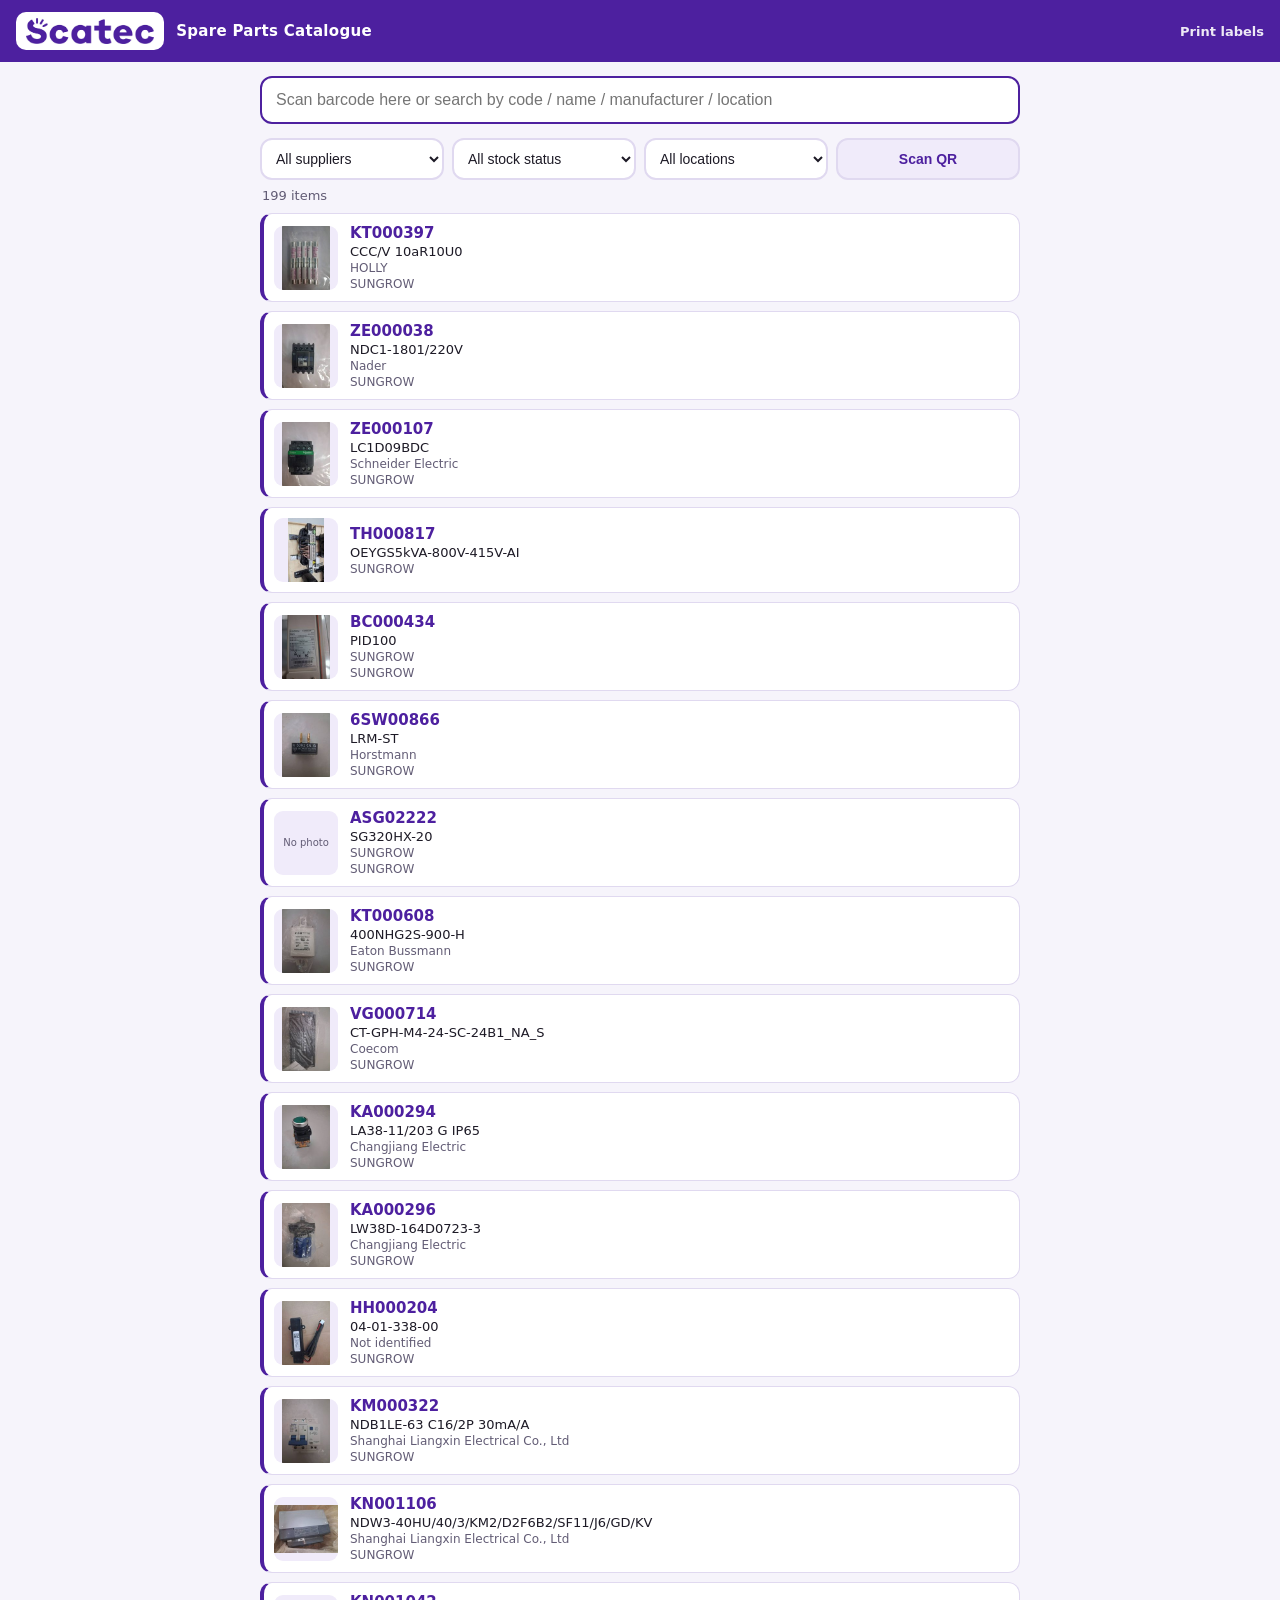
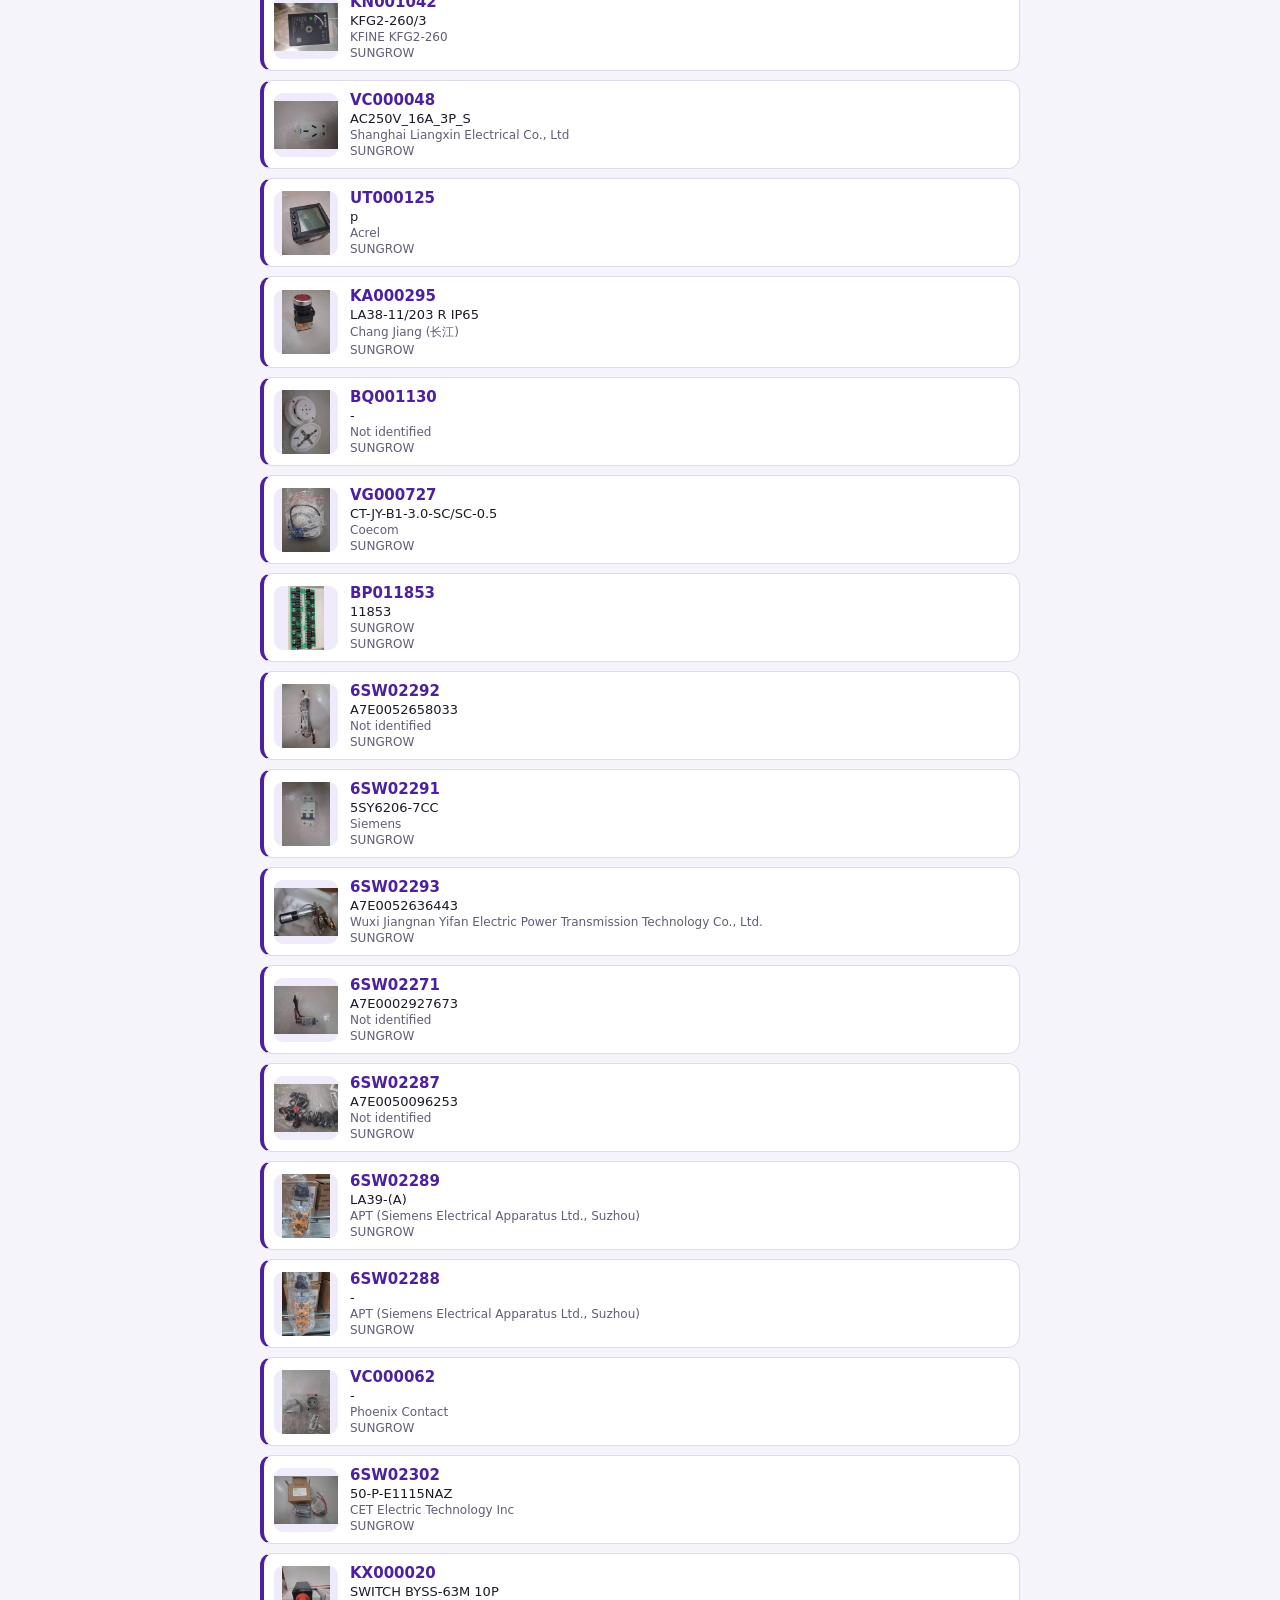
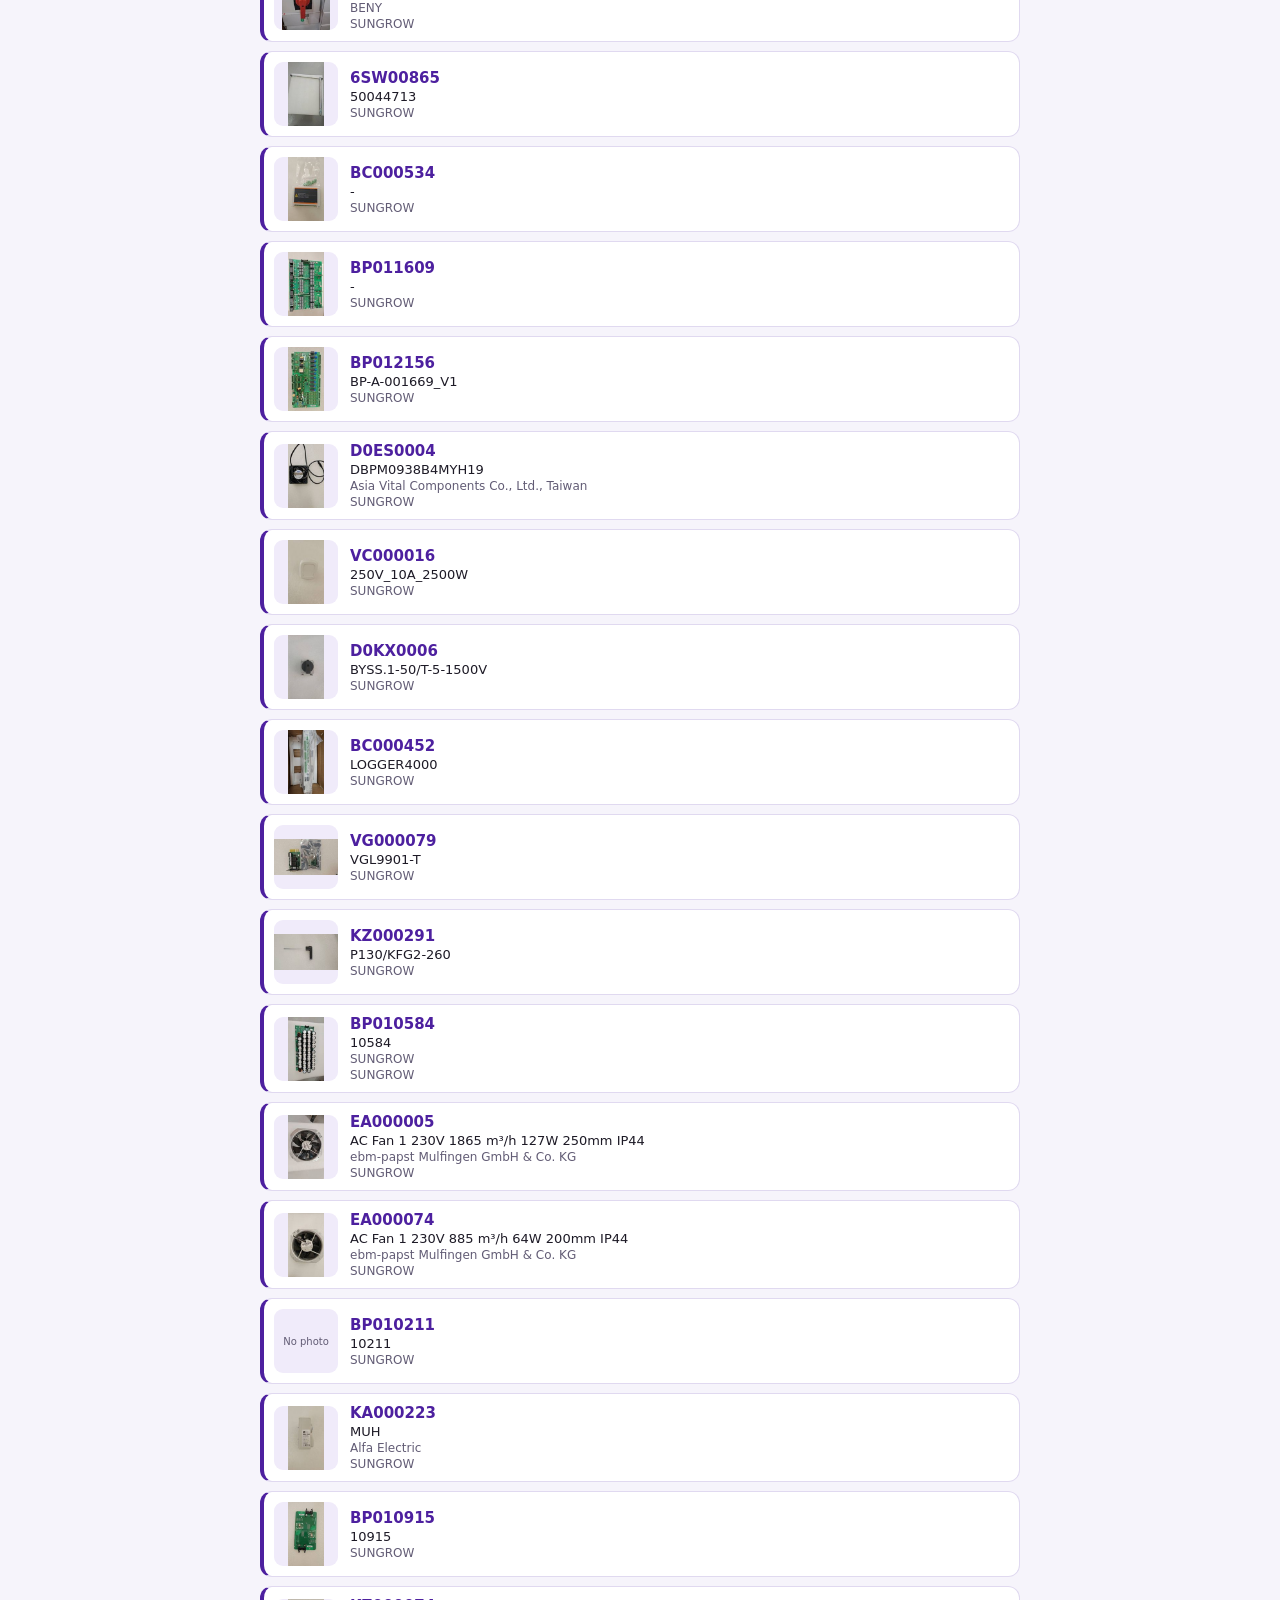
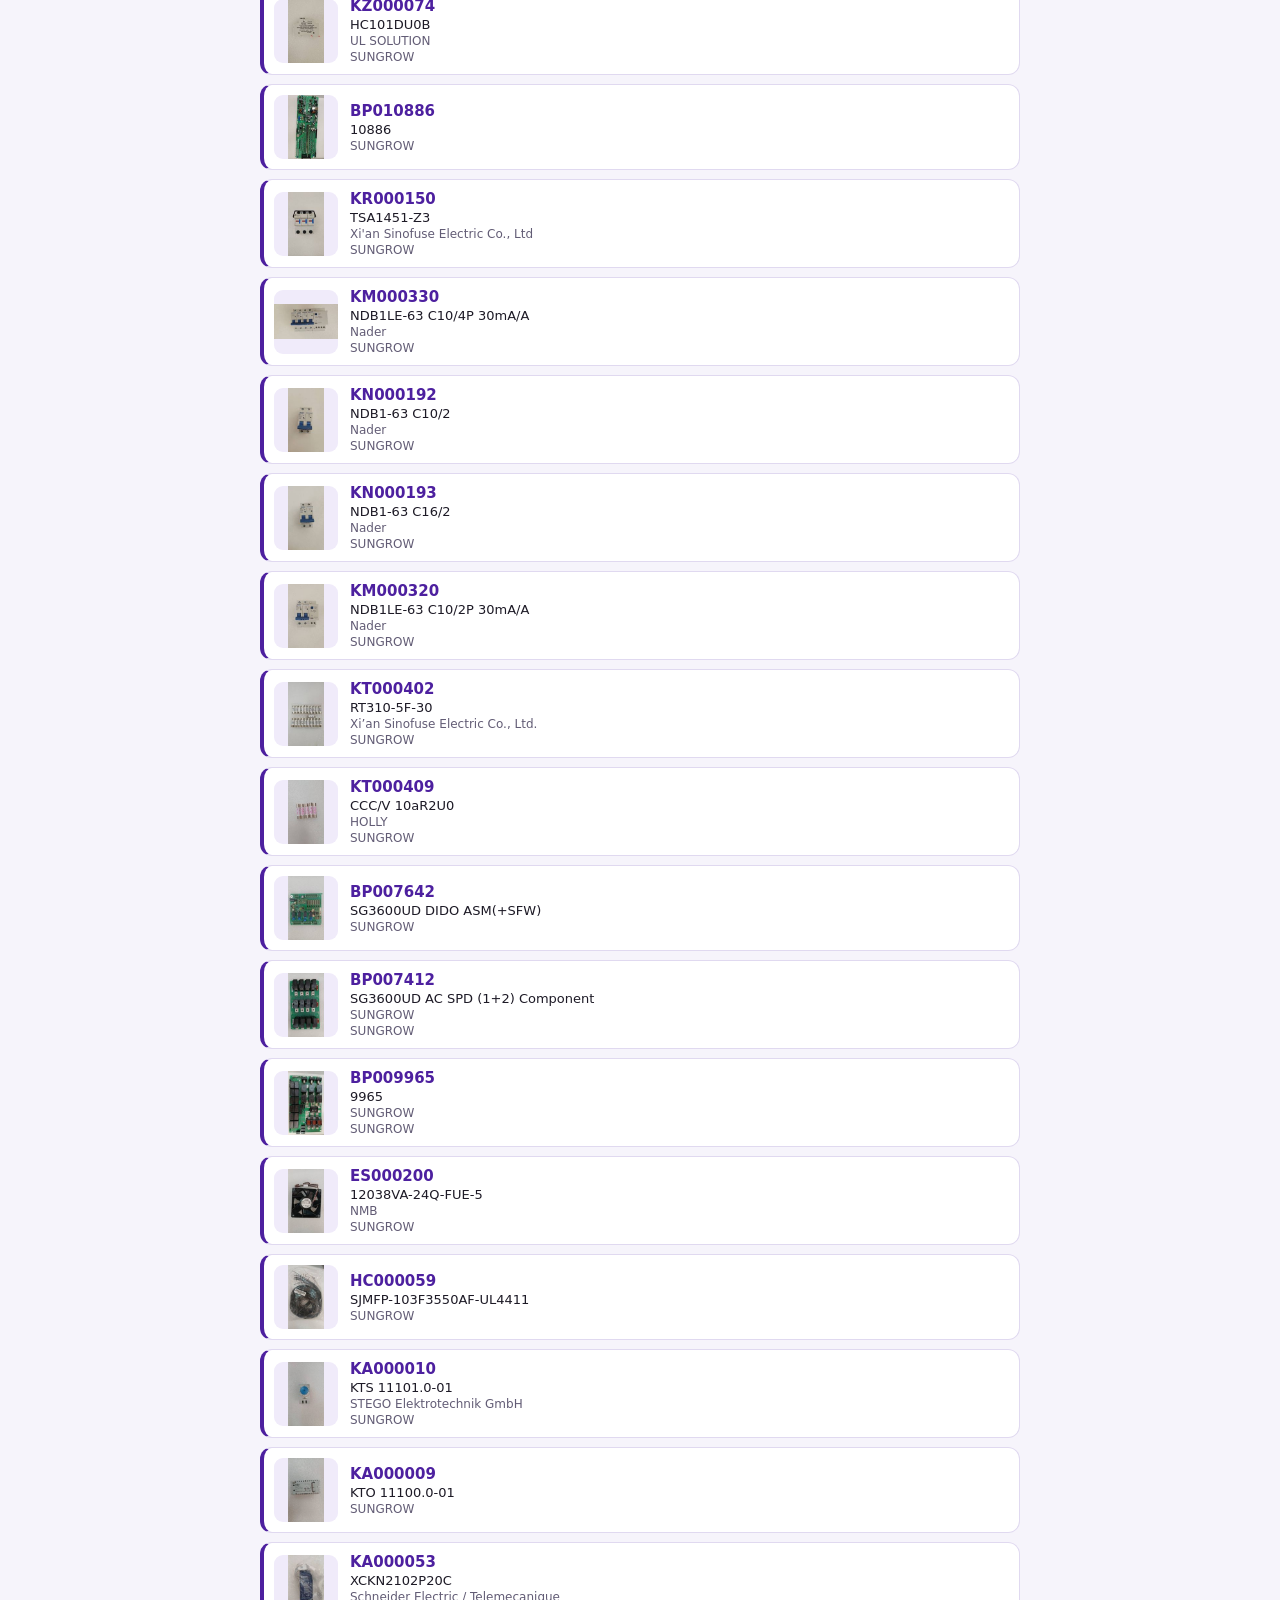
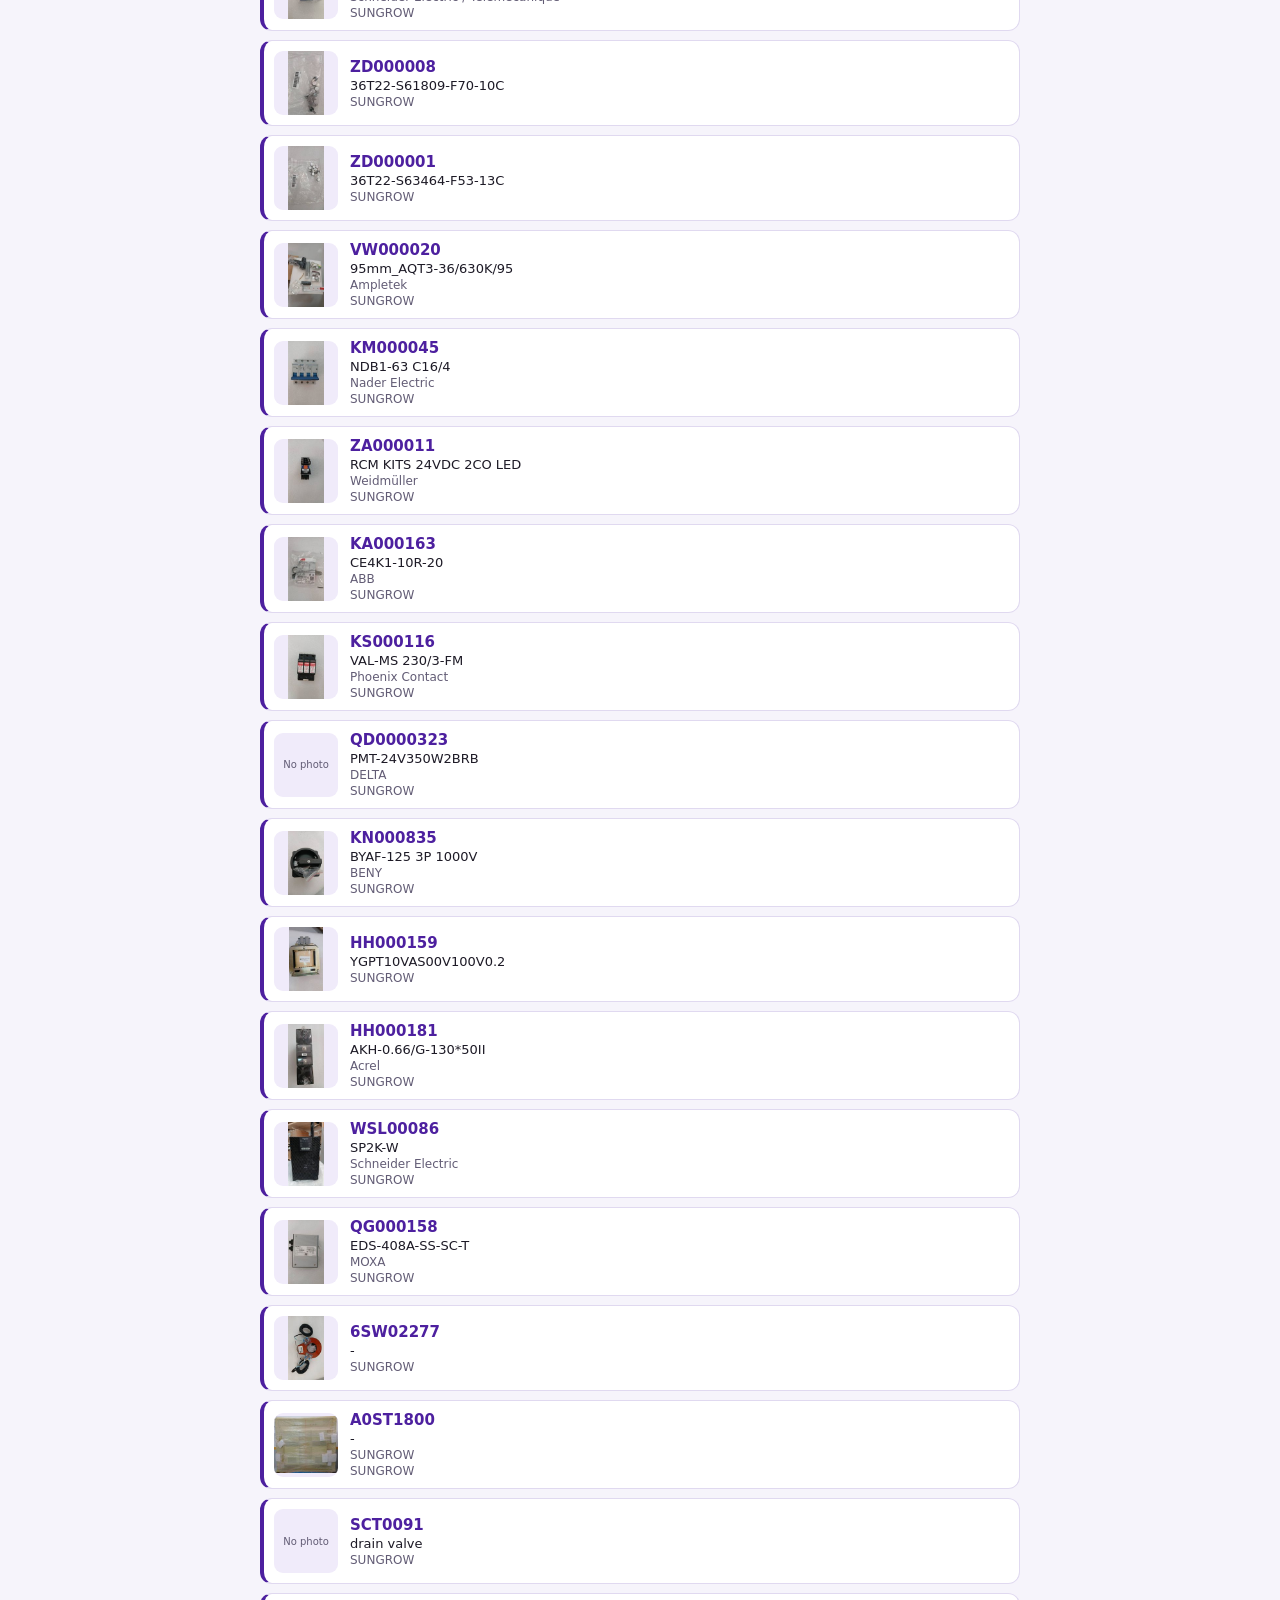
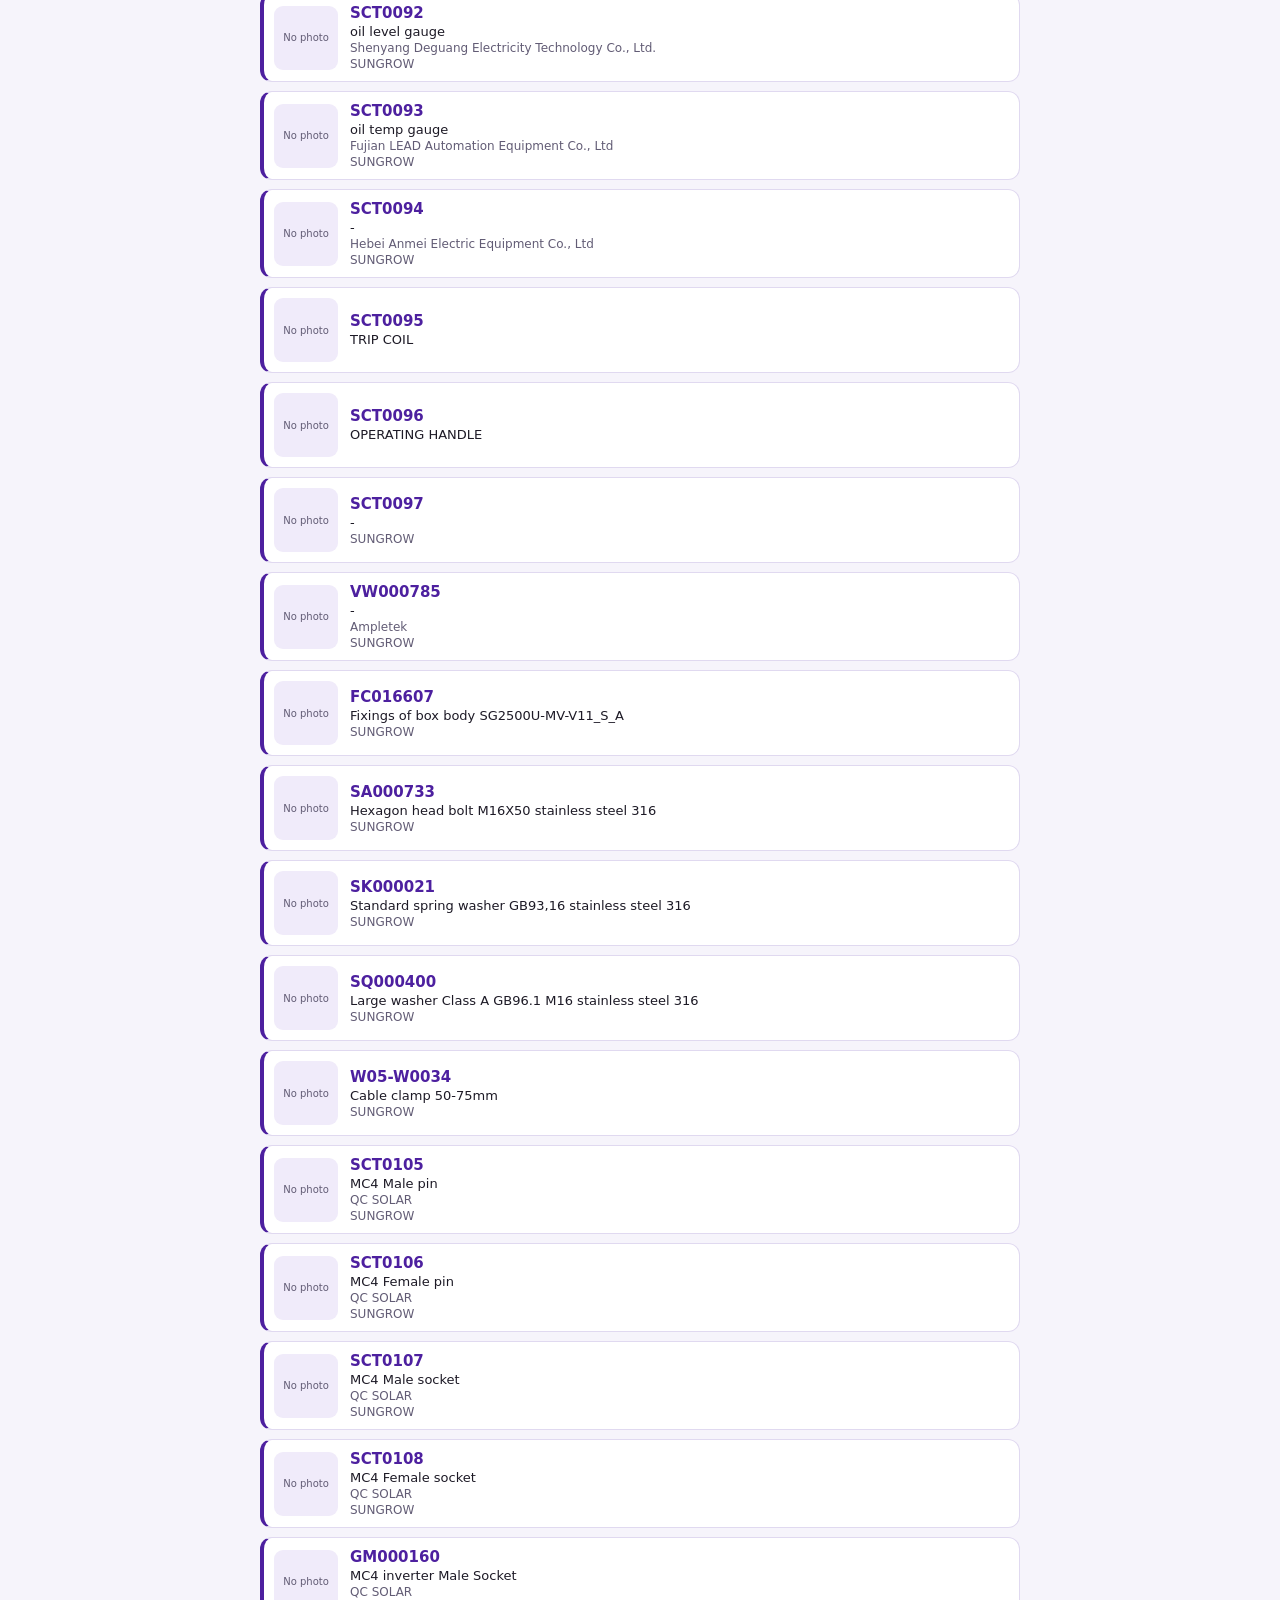
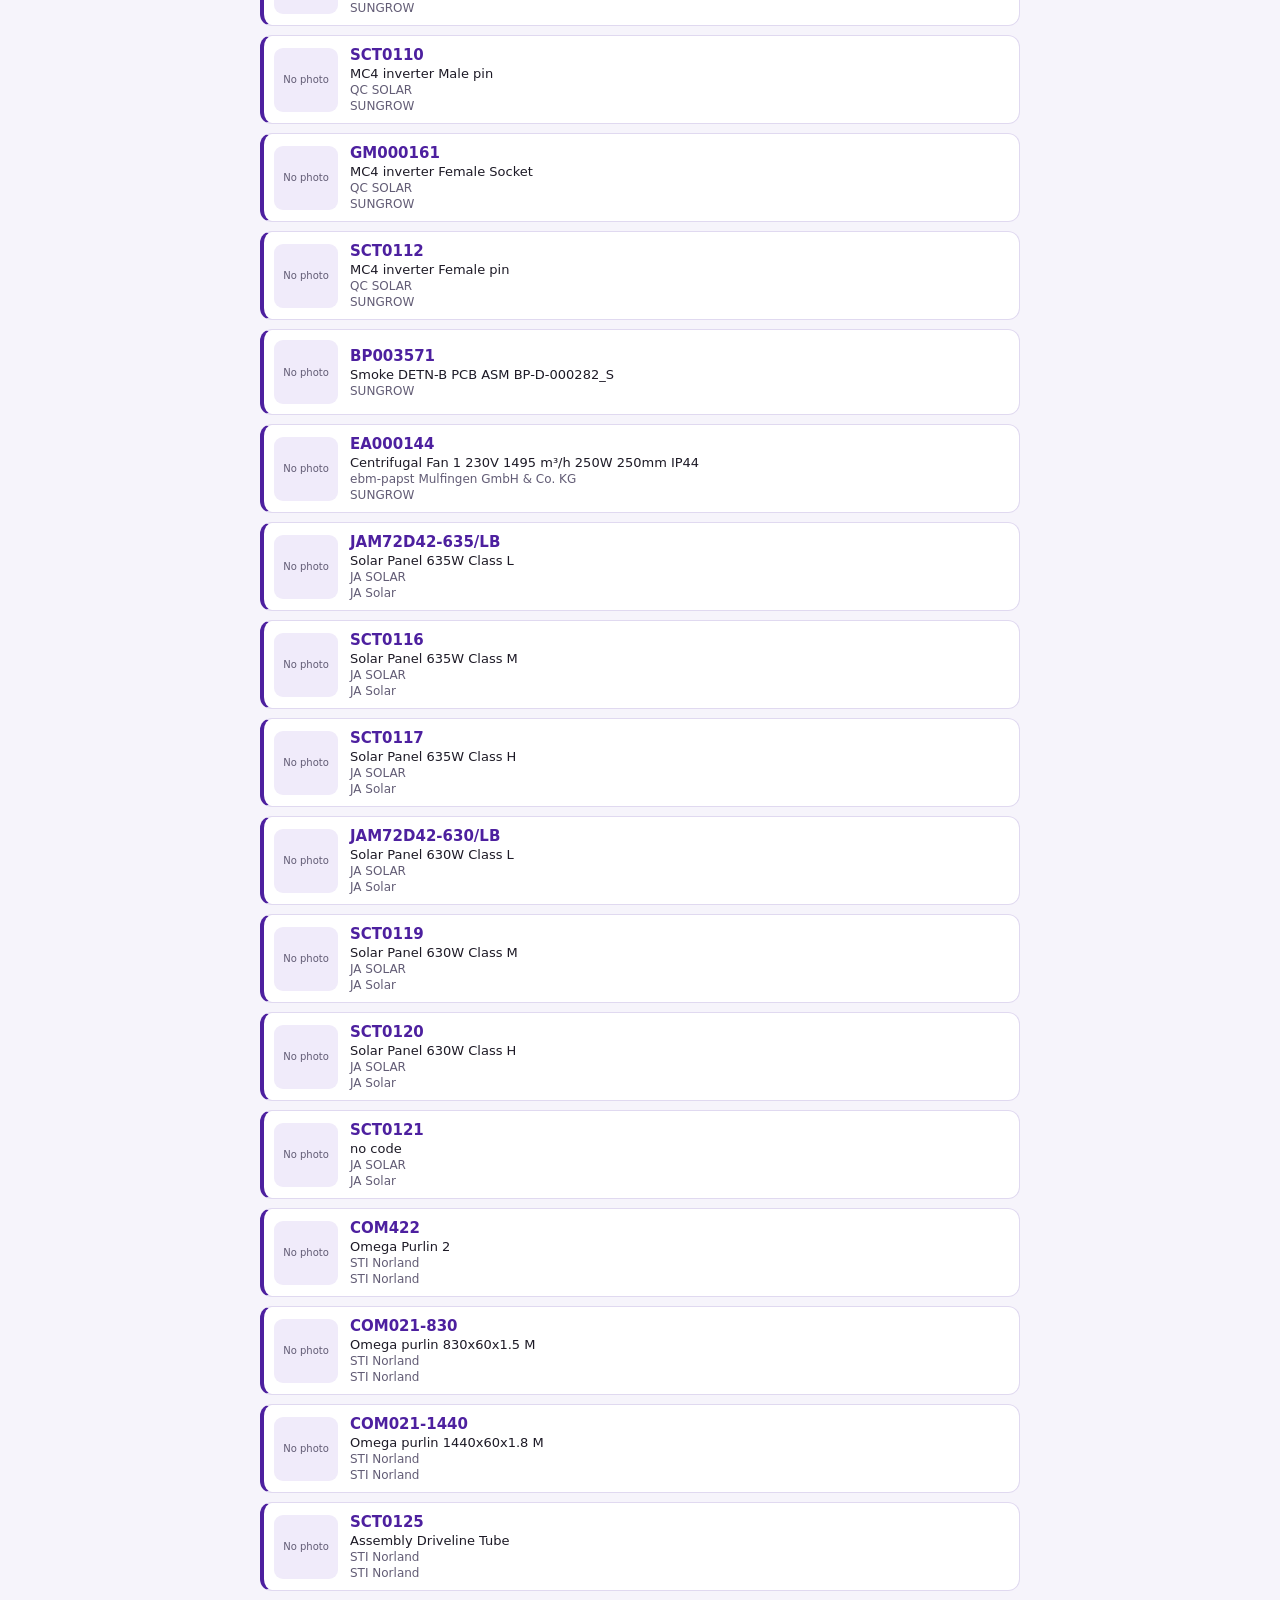
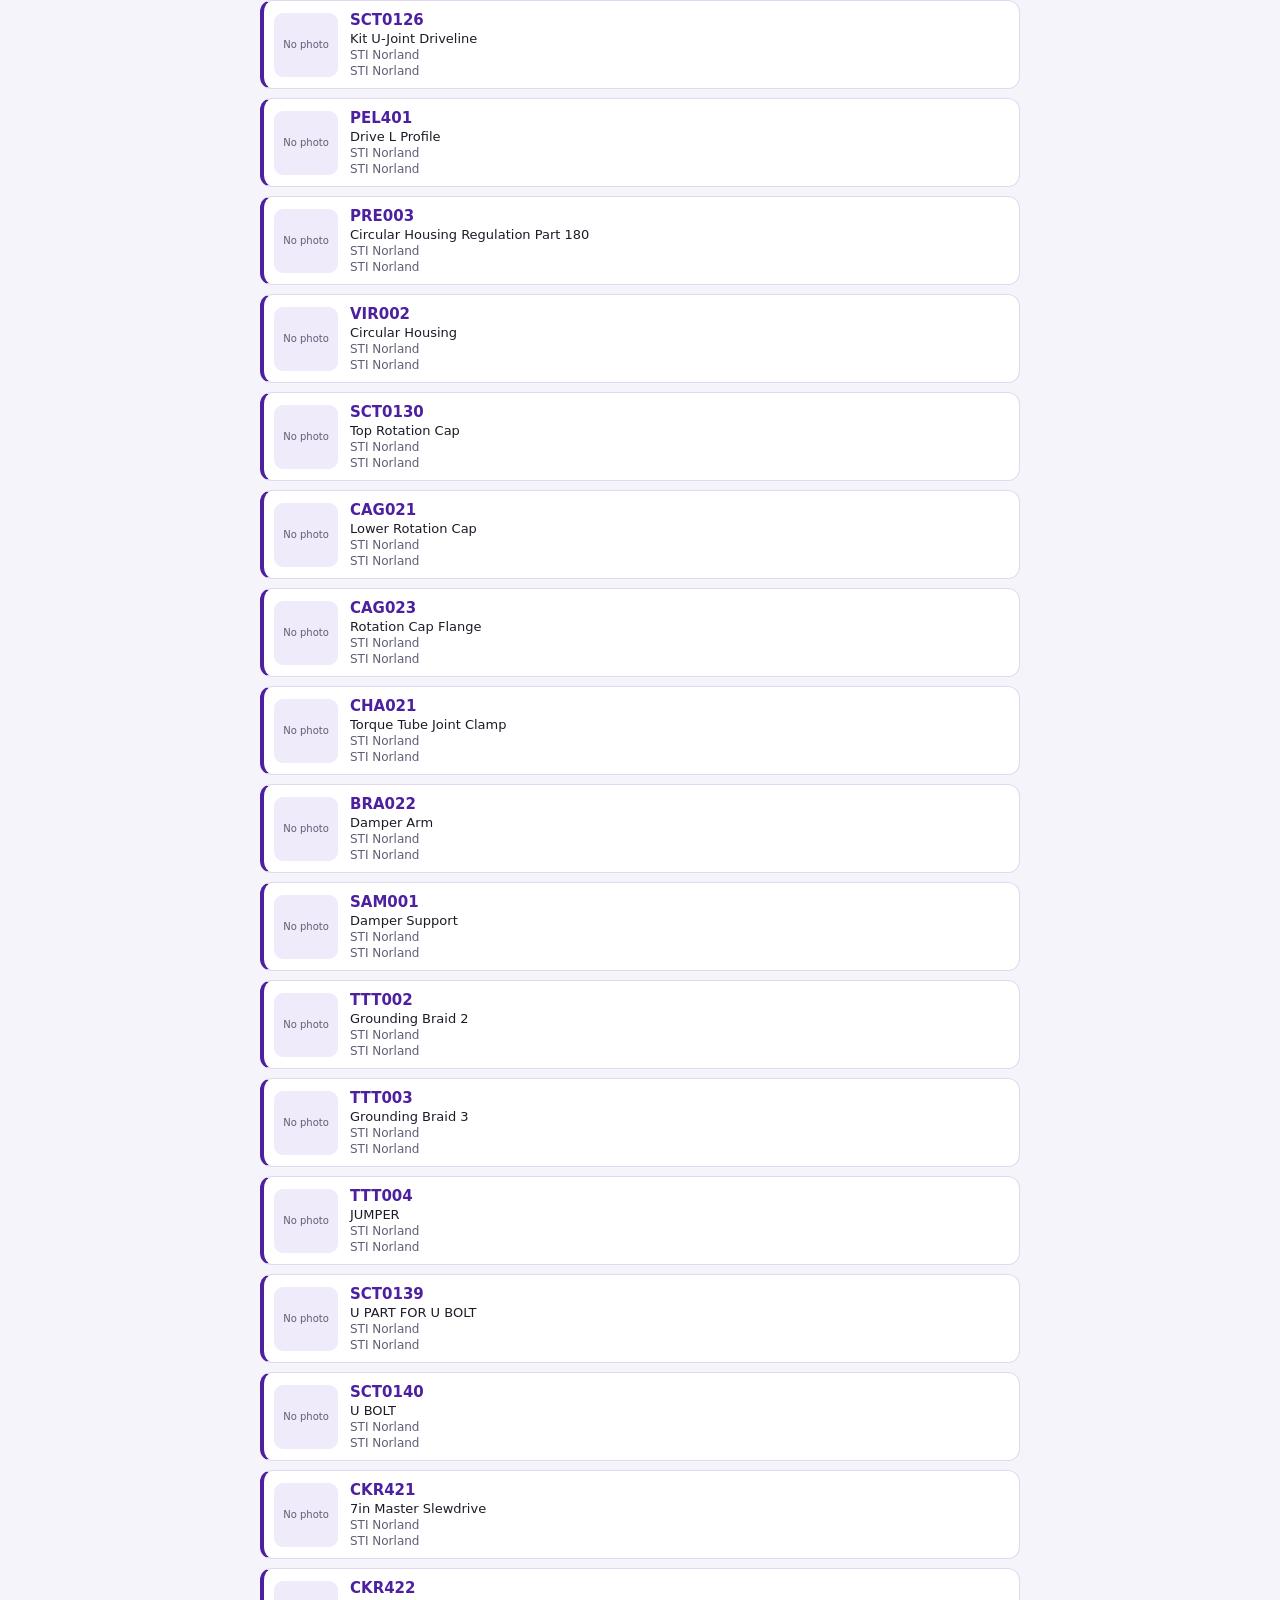
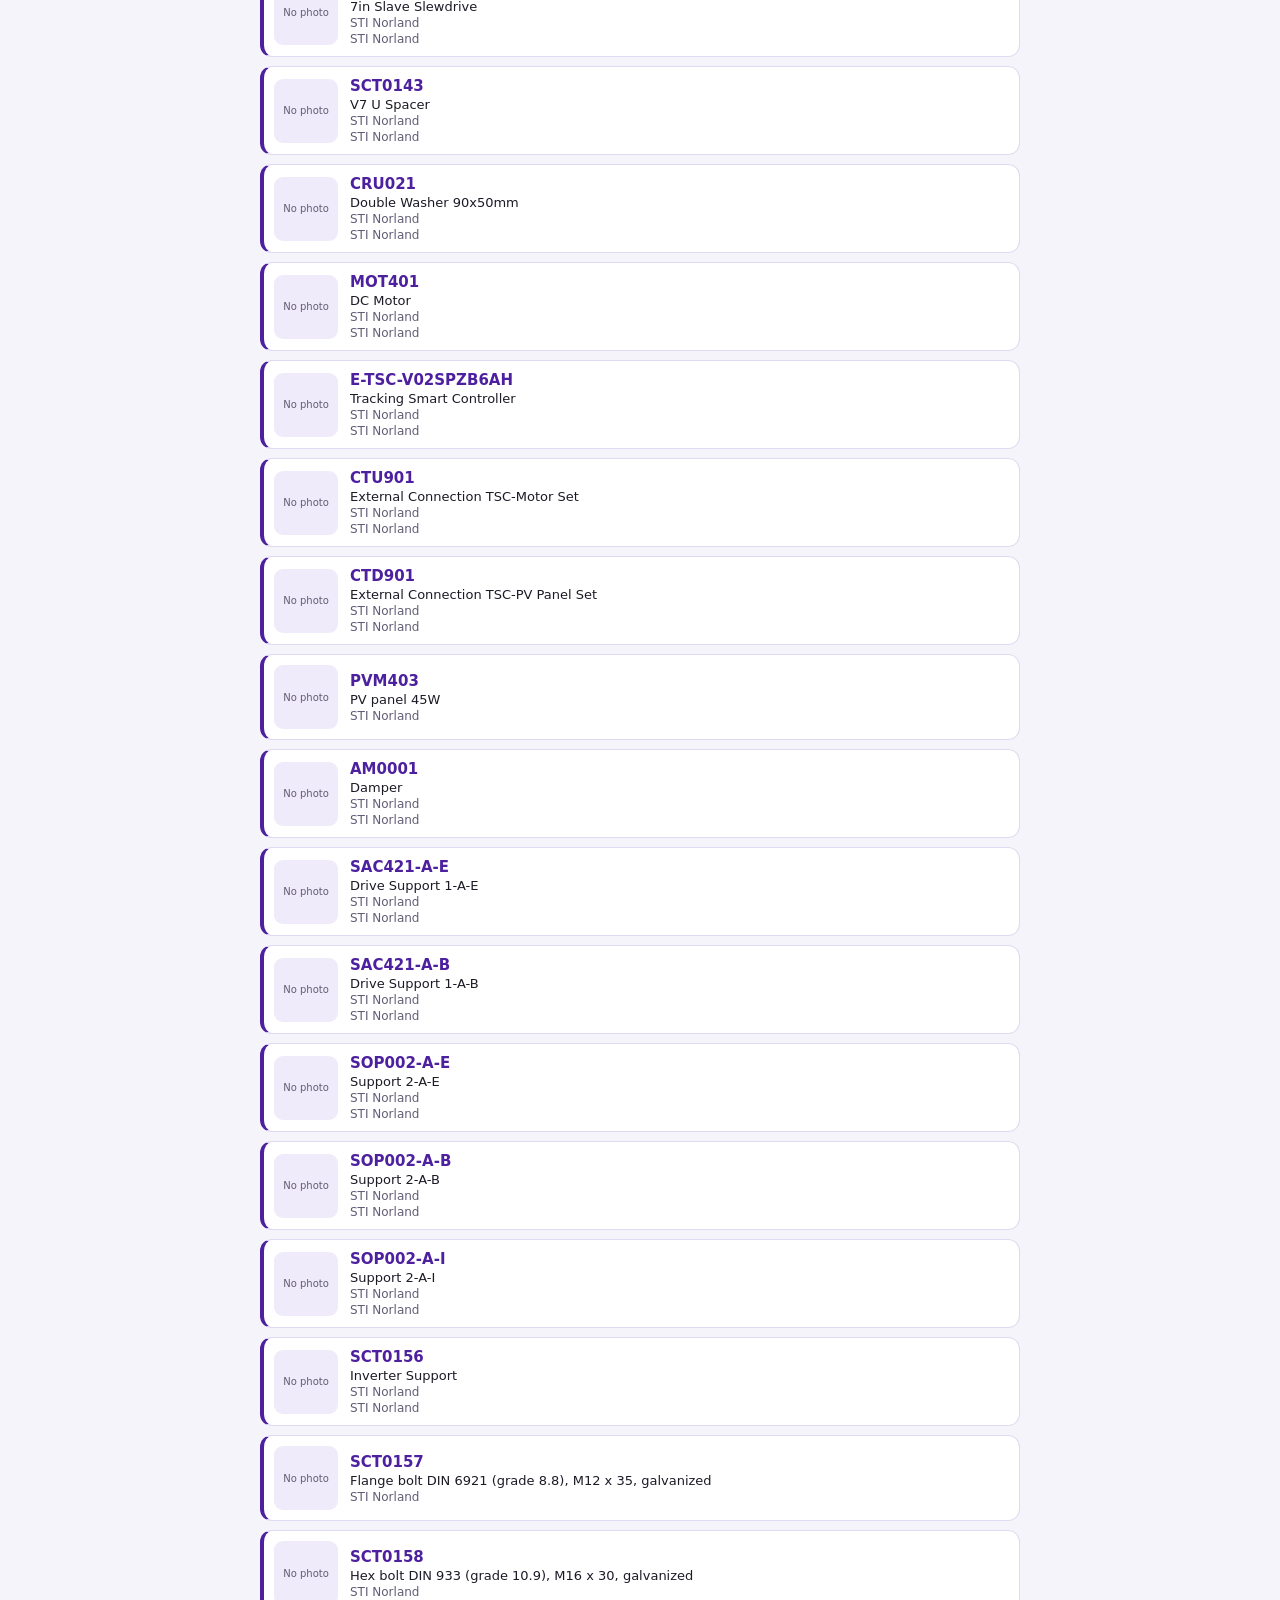
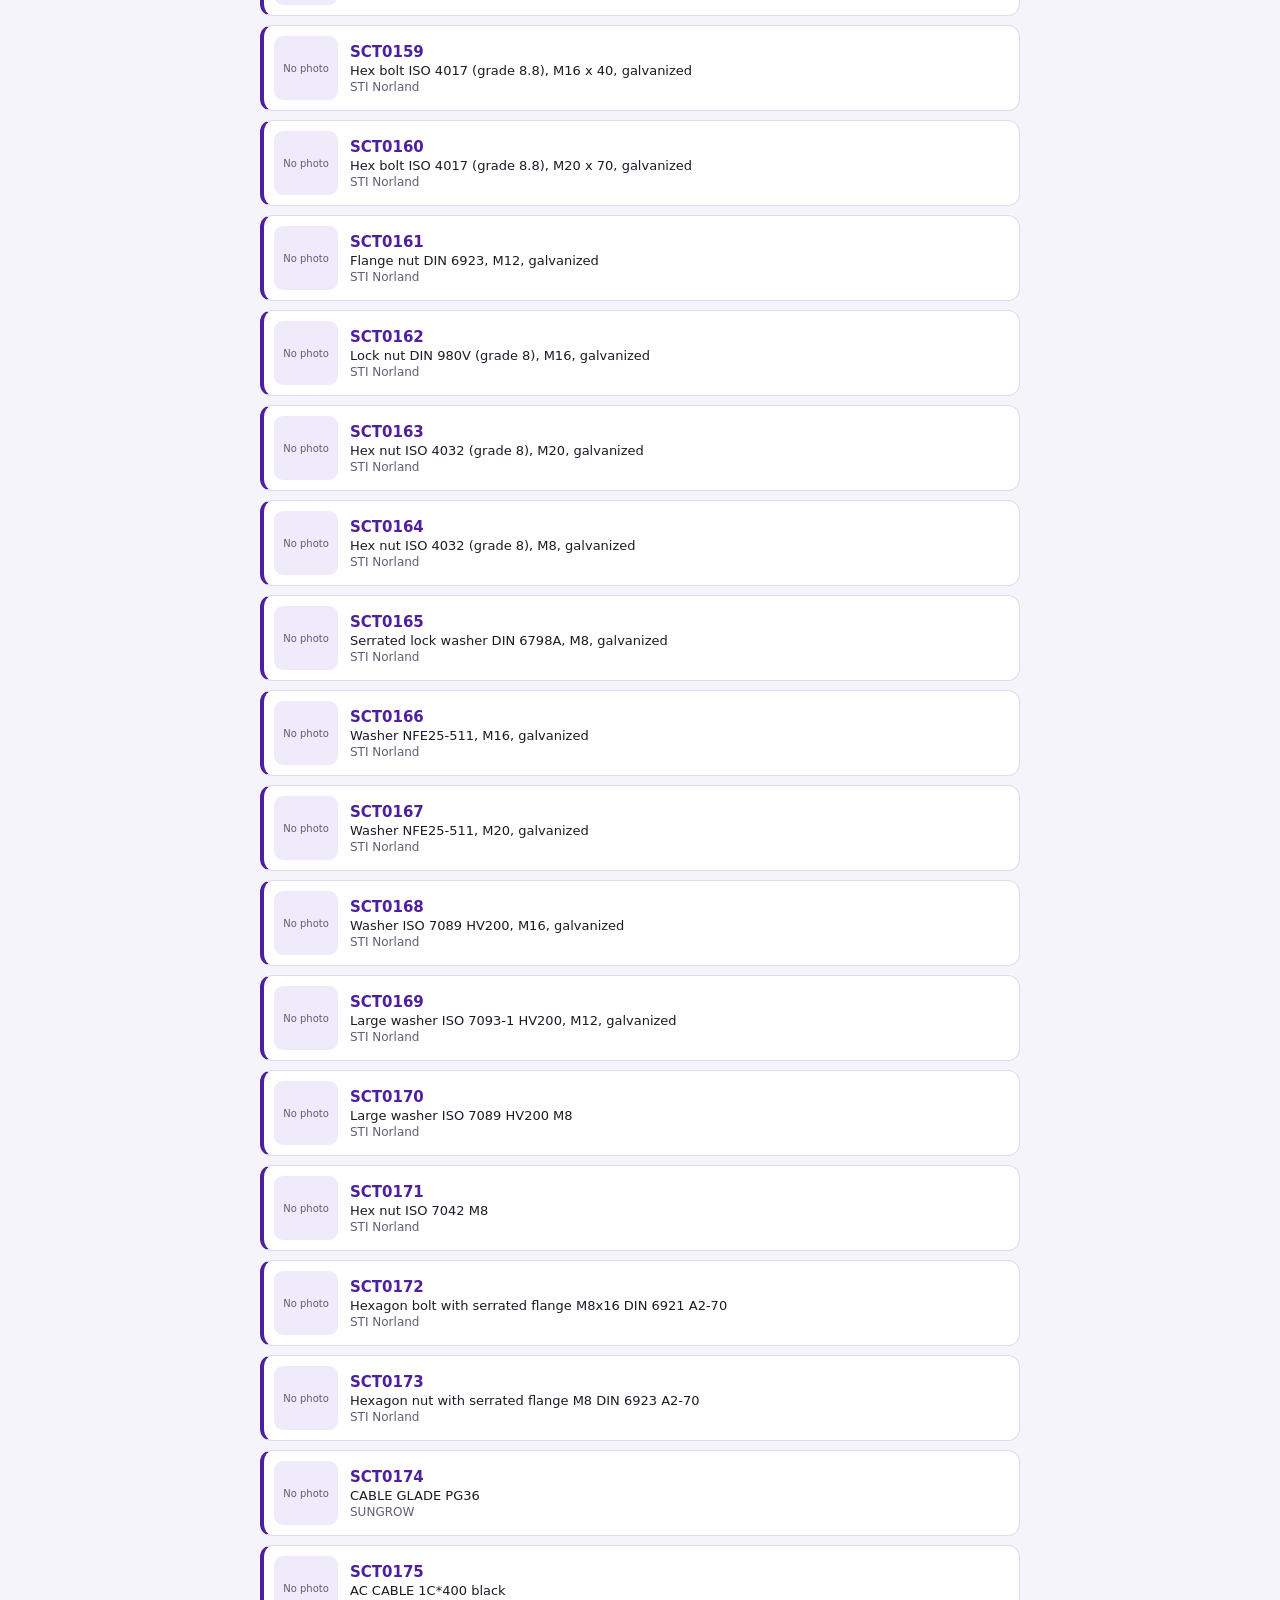
<file: index.html>
<!DOCTYPE html>
<html lang="en">
<head>
<meta charset="utf-8">
<meta name="viewport" content="width=device-width, initial-scale=1, viewport-fit=cover">
<meta name="description" content="Scatec spare parts catalogue - search, scan and locate spare parts">
<meta name="theme-color" content="#4d209f">
<title>Scatec Spare Parts Catalogue</title>
<link rel="icon" href="images/logo.png">
<link rel="stylesheet" href="css/style.css">
</head>
<body>
<header><div class="lg"><img src="images/logo.png" alt="Scatec"></div><span>Spare Parts Catalogue</span><a class="hl" href="labels.html">Print labels</a></header>
<main id="app"><div class="ld">Loading catalogue…</div></main>
<script src="js/qrcode.js"></script>
<script src="js/scanner.js"></script>
<script src="js/app.js"></script>
</body>
</html>
</file>
<file: css/style.css>
:root{--bg:#f6f4fb;--card:#fff;--tx:#1d1a26;--mu:#625c75;--ac:#4d209f;--bd:#e0d9f0;--hd:#4d209f;--soft:#f0ebfa;box-sizing:border-box;padding-top:env(safe-area-inset-top,0px);padding-bottom:env(safe-area-inset-bottom,0px);color-scheme:light dark}
@media (prefers-color-scheme:dark){:root:not([data-theme="light"]){--bg:#15121c;--card:#201b2b;--tx:#efeaf8;--mu:#a69fb9;--ac:#b79cff;--bd:#352d47;--hd:#3a1a7a;--soft:#2a2339}}
:root[data-theme="dark"]{--bg:#15121c;--card:#201b2b;--tx:#efeaf8;--mu:#a69fb9;--ac:#b79cff;--bd:#352d47;--hd:#3a1a7a;--soft:#2a2339}
html{scroll-padding-top:env(safe-area-inset-top,0px)}
body{margin:0;background:var(--bg);color:var(--tx);font-family:system-ui,-apple-system,"Segoe UI",Roboto,sans-serif}
header{background:var(--hd);padding:12px 16px;display:flex;align-items:center;gap:12px}
header .lg{background:#fff;border-radius:10px;padding:6px 10px;display:flex}header img{height:26px}
header span{color:#fff;font-weight:600;font-size:15px;letter-spacing:.3px}
main{max-width:760px;margin:0 auto;padding:14px 16px 28px}
input{width:100%;box-sizing:border-box;padding:13px 14px;border:2px solid var(--bd);border-radius:12px;background:var(--card);color:var(--tx);font-size:16px;margin-bottom:6px}
input:focus{outline:none;border-color:var(--ac)}
.cnt{color:var(--mu);font-size:13px;margin:0 2px 10px}
.row{display:flex;gap:12px;align-items:center;background:var(--card);border:1px solid var(--bd);border-left:4px solid var(--ac);border-radius:12px;padding:10px;margin-bottom:9px;text-decoration:none;color:inherit}
.th{width:64px;height:64px;border-radius:9px;background:var(--soft);flex:none;display:flex;align-items:center;justify-content:center;overflow:hidden;color:var(--mu);font-size:10px}
.th img{width:100%;height:100%;object-fit:contain}
.c{font-weight:700;font-size:15px;color:var(--ac);word-break:break-all}.n{font-size:13px;color:var(--tx);margin-top:2px}.mu{color:var(--mu);font-size:12px;margin-top:2px}
.b{display:inline-block;margin:2px 0 10px;color:var(--ac);text-decoration:none;font-weight:600}
.det{background:var(--card);border:1px solid var(--bd);border-radius:16px;padding:14px}
.ph{display:flex;gap:10px;overflow-x:auto;margin-bottom:12px}.ph div{flex:none;width:100%;max-width:100%;height:46vh;background:var(--soft);border-radius:12px;display:flex;align-items:center;justify-content:center;color:var(--mu)}
.ph img{max-width:100%;max-height:100%;object-fit:contain}
.det h2{margin:0;font-size:22px;color:var(--ac)}.det .bar{display:inline-block;margin:8px 0;padding:4px 10px;border-radius:8px;background:var(--soft);font-weight:700;letter-spacing:1px}
.det p{margin:8px 0;line-height:1.45}.k{color:var(--mu);font-size:12px;text-transform:uppercase;letter-spacing:.5px;margin-top:12px}
.k.featured{color:var(--ac);font-weight:700;font-style:italic}
.nf{color:#c0392b;font-weight:600;margin:4px 2px 8px}
.flt{display:flex;gap:8px;margin:0 0 8px;flex-wrap:wrap}.flt select,.flt button{flex:1;min-width:110px;padding:10px;border:2px solid var(--bd);border-radius:12px;background:var(--card);color:var(--tx);font-size:14px}.flt button{background:var(--soft);color:var(--ac);font-weight:700;cursor:pointer}
.qty{display:grid;grid-template-columns:repeat(auto-fit,minmax(105px,1fr));gap:8px;margin-top:6px}.qty div{background:var(--soft);border-radius:10px;padding:8px 10px}.qty b{display:block;font-size:18px;color:var(--ac)}.qty span{font-size:11px;color:var(--mu);text-transform:uppercase}
.stt{display:inline-block;padding:3px 10px;border-radius:99px;font-size:12px;font-weight:700;margin-left:6px}.s0{background:#2e9e5733;color:#2e9e57}.s1{background:#d9910033;color:#d99100}.s2{background:#d9363633;color:#d93636}.s3{background:#8883;color:var(--mu)}
.qr{display:flex;gap:14px;align-items:center;background:#fff;border-radius:12px;padding:10px;margin-top:6px;flex-wrap:wrap}.qr svg{width:150px;height:150px}.qr .t{color:#1d1a26;font-size:13px;word-break:break-all;flex:1;min-width:150px}
.scn{position:fixed;inset:0;background:#000;z-index:50;display:flex;flex-direction:column;align-items:center;justify-content:center}.scn video{max-width:100%;max-height:80%}.scn .cl{background:#fff;color:#000;padding:10px 22px;border-radius:10px;margin-top:14px;border:0;font-size:16px}
.sr{position:absolute;width:1px;height:1px;overflow:hidden;clip:rect(0 0 0 0)}
.ld{color:var(--mu);text-align:center;padding:30px 0}
.th img,.ph img{background:var(--soft)}
:focus-visible{outline:3px solid var(--ac);outline-offset:2px}

header .hl{margin-left:auto;color:#fff;text-decoration:none;font-weight:600;font-size:13px;opacity:.9;white-space:nowrap}
</file>
